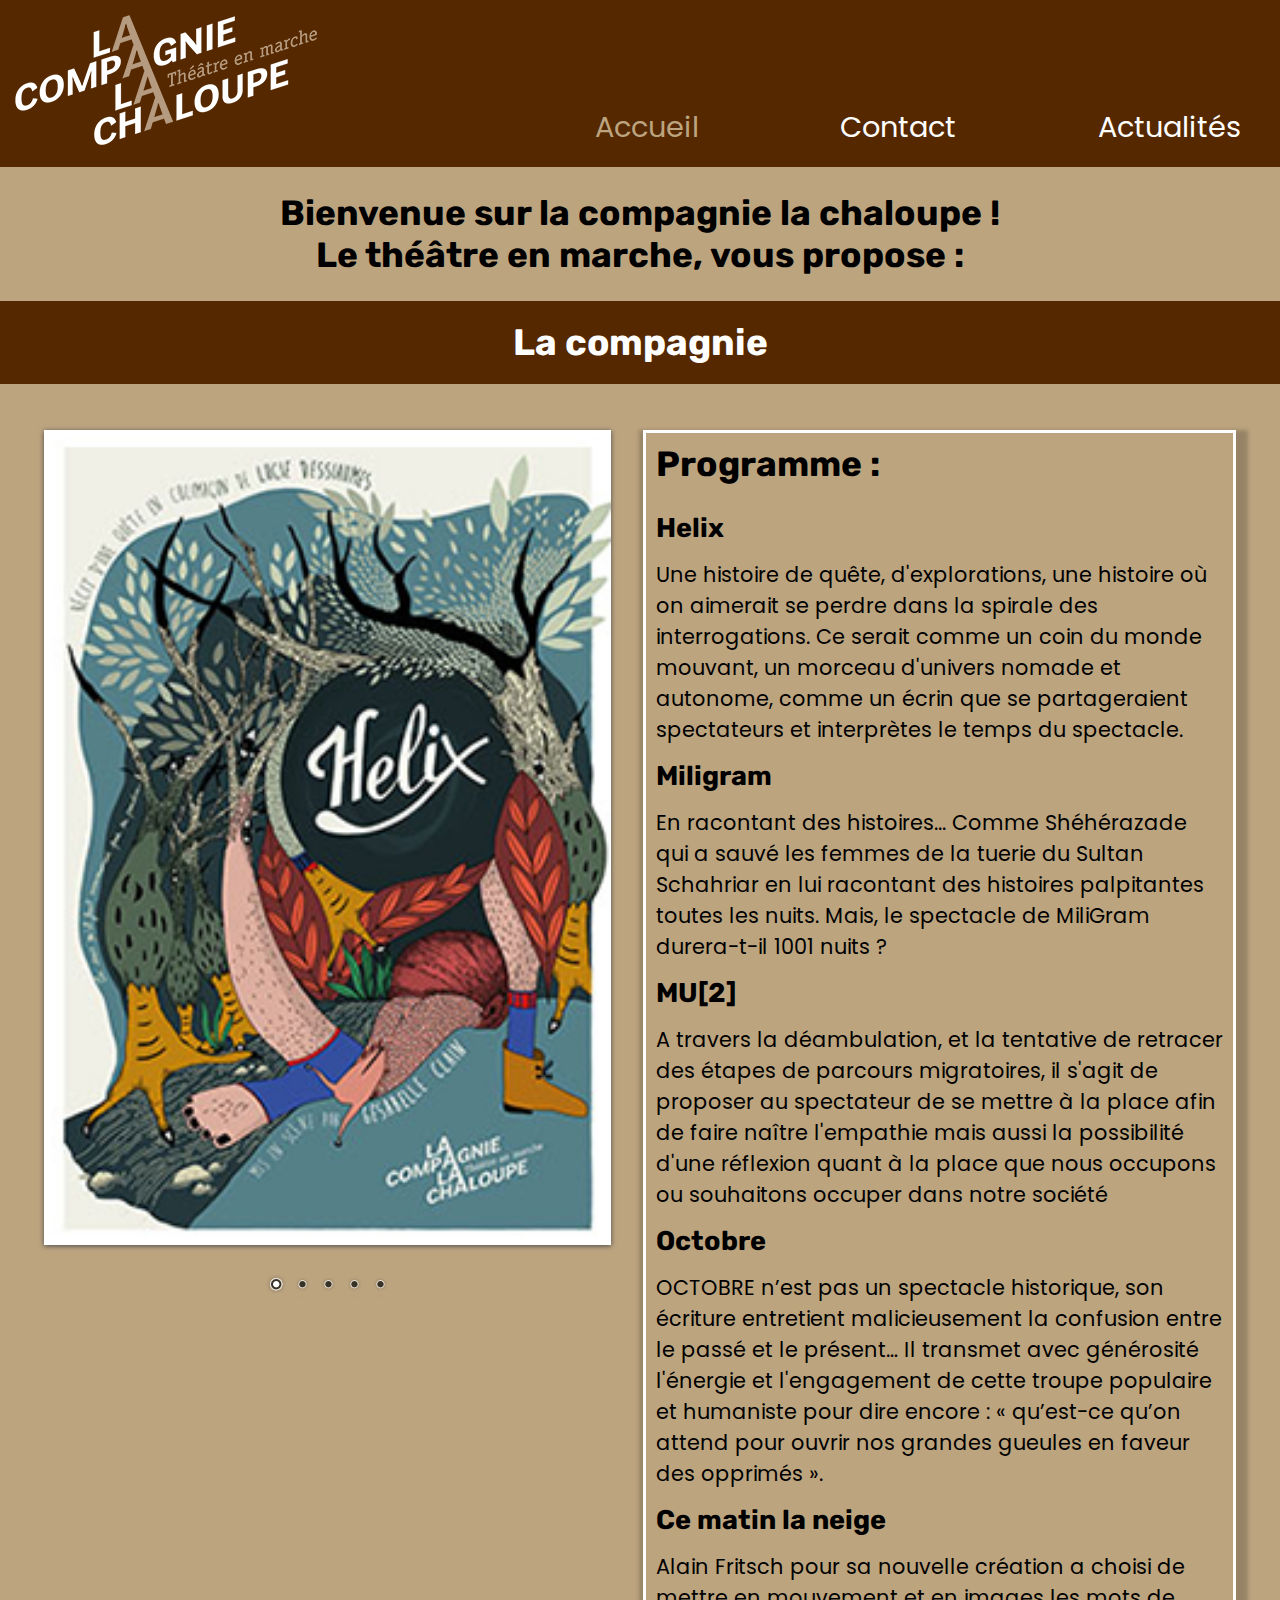
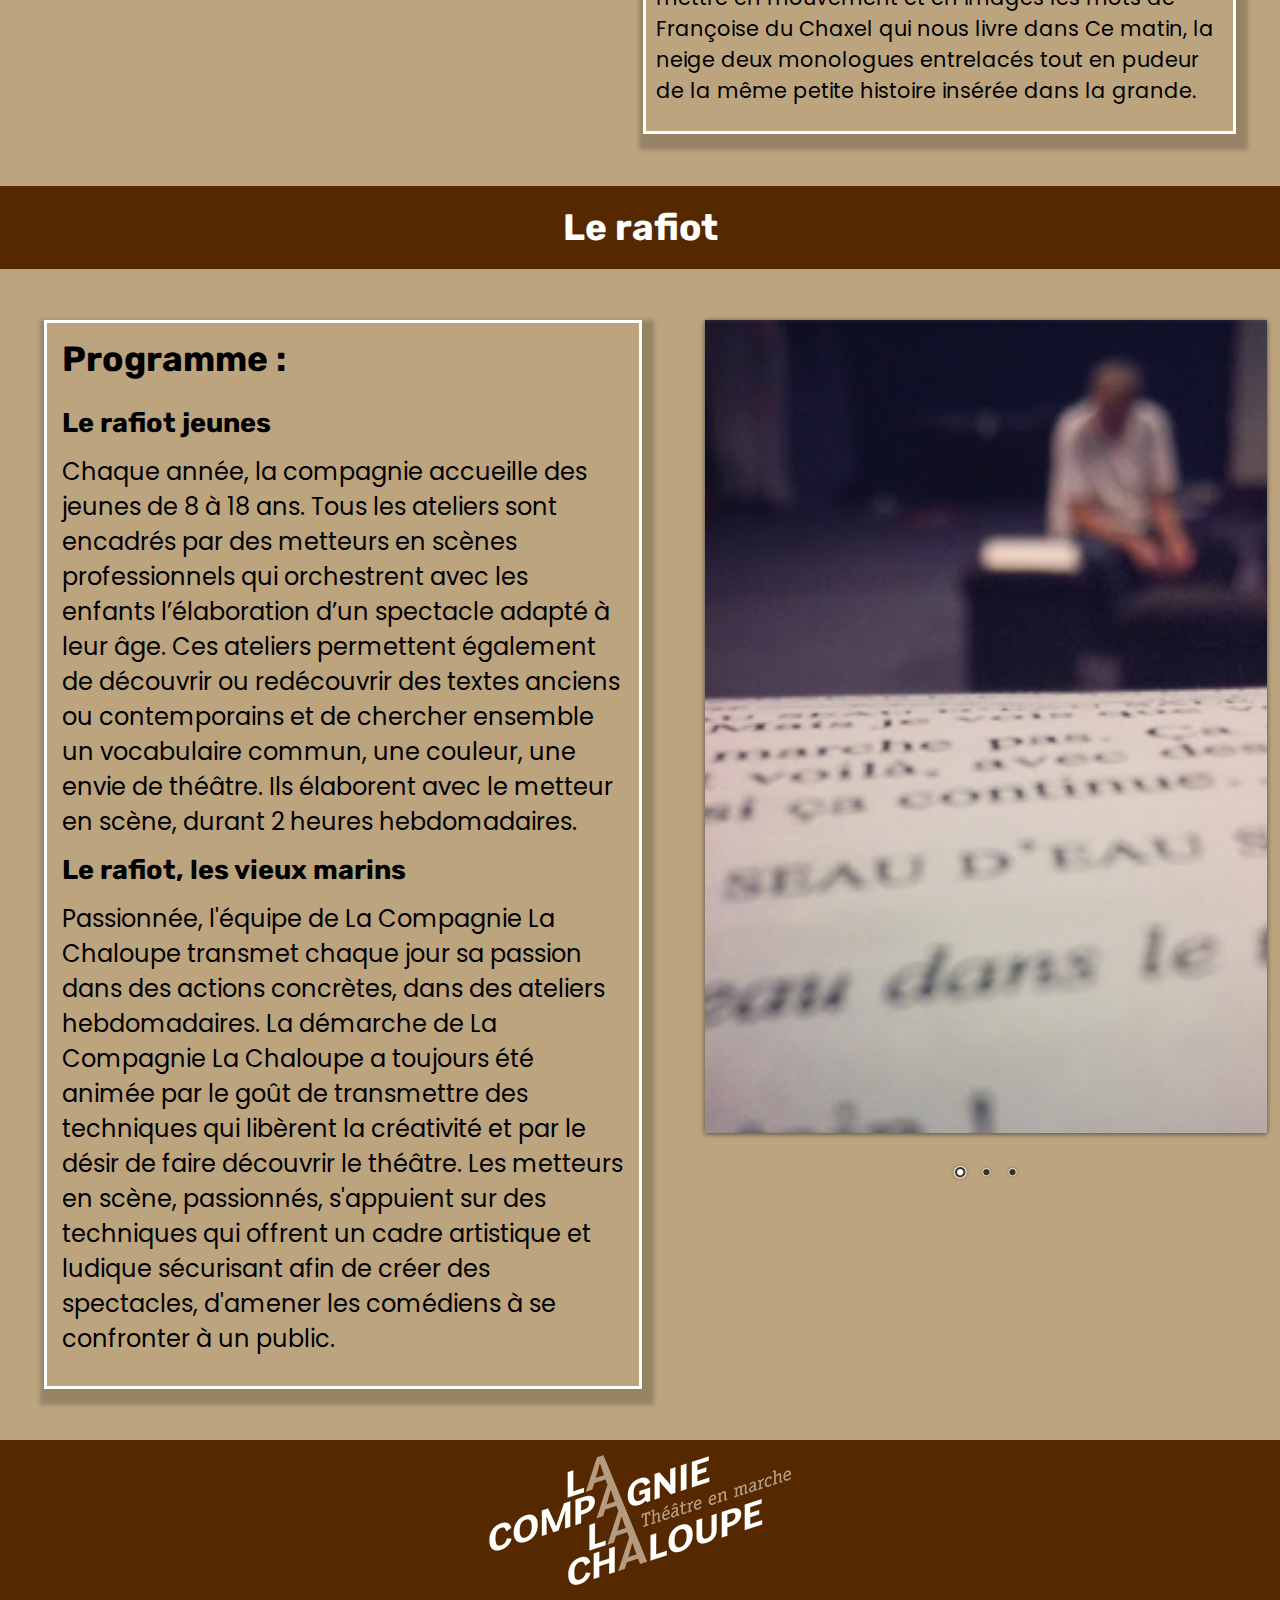
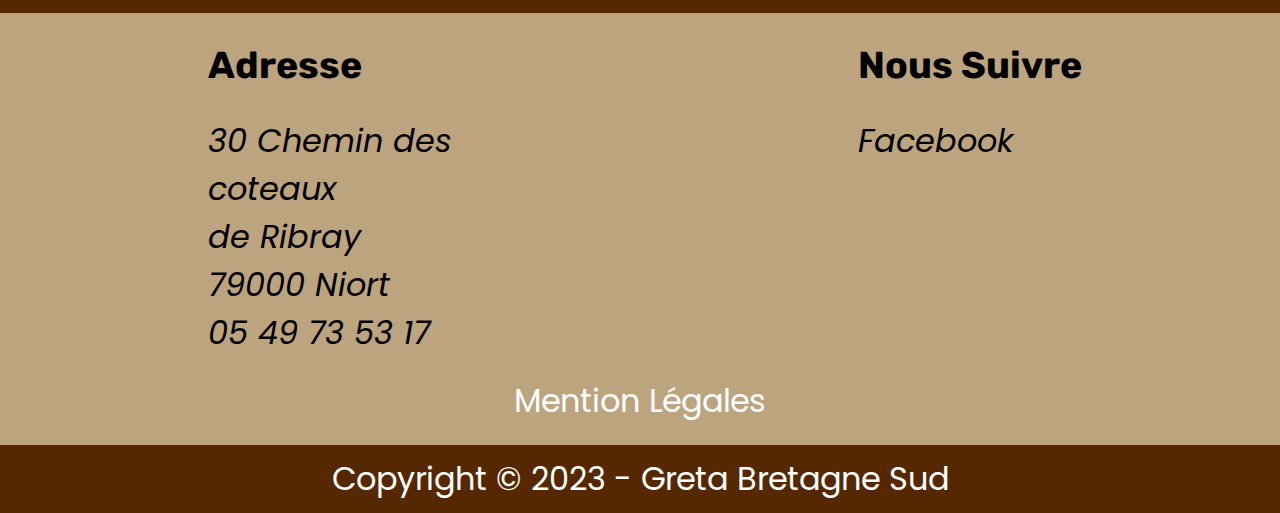
<file: index.html>
<!DOCTYPE html>
<html lang="fr">

<head>
    <meta charset="UTF-8">
    <meta name="viewport" content="width=device-width, initial-scale=1.0">
    <title>La compagnie la chaloupe</title>
    <!-- Police Poppins -->
    <link rel="preconnect" href="https://fonts.googleapis.com">
    <link rel="preconnect" href="https://fonts.gstatic.com" crossorigin>
    <link href="https://fonts.googleapis.com/css2?family=Poppins&display=swap" rel="stylesheet">
    <!-- Police Rubik -->
    <link rel="preconnect" href="https://fonts.googleapis.com">
    <link rel="preconnect" href="https://fonts.gstatic.com" crossorigin>
    <link href="https://fonts.googleapis.com/css2?family=Rubik:ital@1&display=swap" rel="stylesheet">
    <!-- cdn du menu burger +-->
    <link rel="stylesheet" href="https://cdnjs.cloudflare.com/ajax/libs/font-awesome/6.5.1/css/all.min.css"
        integrity="sha512-DTOQO9RWCH3ppGqcWaEA1BIZOC6xxalwEsw9c2QQeAIftl+Vegovlnee1c9QX4TctnWMn13TZye+giMm8e2LwA=="
        crossorigin="anonymous" referrerpolicy="no-referrer" />
    <!-- Slider -->
    <link rel="stylesheet" href="themes/default/default.css">
    <link rel="stylesheet" href="nivo-slider.css">
    <link rel="stylesheet" href="style.css">
</head>

<body>
    <!-- =====Header Dekstop===== -->
    <header id="bandeau">
        <a href="index.html"><img src="images_du_sites/logo_chaloupe.png" alt="logo"></a>
        <nav id="menuPrincipal">
            <ul>
                <li><a href="index.html" class="active">Accueil</a></li>
                <li><a href="contact.html">Contact</a></li>
                <li><a href="actualite.html">Actualités</a></li>
            </ul>
        </nav>
    </header>
    <!-- ======Header Mobile===== -->
    <div id="burger">
        <i class="fa-solid fa-bars"></i>
    </div>
    <nav id="menuPrincipalMobile">
        <ul>
            <li><a href="index.html">Accueil</a></li>
            <li><a href="contact.html">Contact</a></li>
            <li><a href="actualite.html">Actualités</a></li>
        </ul>
    </nav>
    <h1 class="bienvenue">Bienvenue sur la compagnie la chaloupe !
        <br>
        Le théâtre en marche, vous propose :
    </h1>
    <h2 class="compagnie">
        La compagnie
    </h2>
    <main class="container fondDePage" id="fondClair">
        <!-- slider n°1 mobile-->
        <section id="premierSlider">
            <div class="slider-wrapper theme-default" id="slider-wrapper1">
                <div id="slider" class="nivoSlider">
                    <img src="images_du_sites/helix.png" alt="Helix">
                    <img src="images_du_sites/miligram.png" alt="miligram">
                    <img src="images_du_sites/mue.png" alt="Mue">
                    <img src="images_du_sites/octobre.png" alt="Octobre">
                    <img src="images_du_sites/ce_matin_la_neige.png" alt="Ce matin la neige"> 
                </div>
            </div>
            <div id="descriptif">
                <h1>Programme :</h1><br>
                <ul>
                    <li>
                        <h2>Helix</h2>
                        <p> Une histoire de quête, d'explorations, une histoire où on aimerait 
                            se perdre dans la spirale des interrogations.
                            Ce serait comme un coin du monde mouvant, un morceau d'univers nomade 
                            et autonome, comme un écrin que se partageraient spectateurs et 
                            interprètes le temps du spectacle.
                        </p>
                    </li>
                    <li>
                        <h2>Miligram</h2>
                        <p> En racontant des histoires... Comme Shéhérazade qui a sauvé les femmes 
                            de la tuerie du Sultan Schahriar en lui racontant des histoires 
                            palpitantes toutes les nuits.
                            Mais, le spectacle de MiliGram durera-t-il 1001 nuits ?
                        </p>
                    </li>
                    <li>
                        <h2>MU[2]</h2>
                        <p>A travers la déambulation, et la tentative de retracer des étapes de 
                            parcours migratoires, il s'agit de proposer au spectateur de se mettre
                            à la place afin de faire naître l'empathie mais aussi la possibilité 
                            d'une réflexion quant à la place que nous occupons ou souhaitons 
                            occuper dans notre société
                        </p>
                    </li>
                    <li>
                        <h2>Octobre</h2>
                        <p>OCTOBRE n’est pas un spectacle historique, son écriture entretient 
                            malicieusement la confusion entre le passé et le présent…
                            Il transmet avec générosité l'énergie et l'engagement de cette troupe 
                            populaire et humaniste pour dire encore : « qu’est-ce qu’on attend pour 
                            ouvrir nos grandes gueules en faveur des opprimés ».
                        </p>
                    </li>
                    <li>
                        <h2>Ce matin la neige</h2>
                        <p>Alain Fritsch pour sa nouvelle création a choisi de mettre en mouvement 
                            et en images les mots de Françoise du Chaxel qui nous livre dans 
                            Ce matin, la neige deux monologues entrelacés tout en pudeur de la 
                            même petite histoire insérée dans la grande.
                        </p>
                    </li>
                </ul>
            </div>
        </section>
        <h2 class="rafiot">
            Le rafiot
        </h2>
        <!-- Slider n°2 -->
        <section id="deuxiemeSlider">
            <div id="descriptif2">
                <h1>Programme :</h1><br>
                <ul>
                    <li>
                        <h2>Le rafiot jeunes</h2>
                        <p>Chaque année, la compagnie accueille des jeunes de
                            8 à 18 ans.
                            Tous les ateliers sont encadrés par des metteurs en scènes 
                            professionnels qui orchestrent avec les enfants l’élaboration 
                            d’un spectacle adapté à leur âge.
                            Ces ateliers permettent également de découvrir ou redécouvrir 
                            des textes anciens ou contemporains et de chercher ensemble un 
                            vocabulaire commun, une couleur, une envie de théâtre. Ils élaborent 
                            avec le metteur en scène, durant 2 heures hebdomadaires.
                        </p>
                    </li>
                    <li>
                        <h2>Le rafiot, les vieux marins</h2>
                        <p>Passionnée, l'équipe de La Compagnie La Chaloupe transmet chaque jour 
                            sa passion dans des actions concrètes, dans des ateliers hebdomadaires.
                            La démarche de La Compagnie La Chaloupe a toujours été animée par le 
                            goût de transmettre des techniques qui libèrent la créativité et par 
                            le désir de faire découvrir le théâtre.
                            Les metteurs en scène, passionnés, s'appuient sur des techniques qui 
                            offrent un cadre artistique et ludique sécurisant afin de créer des
                             spectacles, d'amener les comédiens à se confronter à un public.
                        </p>
                    </li>
                </ul>
            </div>
            <div class="slider-wrapper theme-default" id="slider-wrapper2">
                <div id="slider2" class="nivoSlider">
                    <img src="images_du_sites/rafiot.png" alt="Rafiot">
                    <img src="images_du_sites/sepctacles.png" alt="Spectacle">
                    <img src="images_du_sites/enfant.png" alt="Enfant">
                </div>
            </div>
        </section>
    </main>
    <footer id="pied">
        <figure class="logoFooter">
            <a href="index.html"><img src="images_du_sites/logo_chaloupe.png" alt="La compagbie la chaloupe"></a>
        </figure>
        <aside id="bas" class="container">
            <div id="adresse" class="colonne">
                <h3>Adresse</h3>
                <address>
                    30 Chemin des <br>
                    coteaux <br>
                    de Ribray<br>
                    79000 Niort<br>
                    05 49 73 53 17<br>
                </address>
            </div>
            <div id="reseaux" class="colonne">
                <h3>Nous Suivre</h3>
                <a href="https://www.facebook.com/lacompagnielachaloupe" target="_blank"><i class="fa-brands fa-square-facebook"> Facebook</i></a>
            </div>
        </aside>
        <div id="mentionLegales">
            <a href="mentionLegales.html">Mention Légales</a>
        </div>
        <div id="copyright">
            <p>Copyright &copy; 2023 - Greta Bretagne Sud</p>
        </div>
    </footer>
</body>
<script src="scripts/jquery-1.9.0.min.js"></script>
<script src="scripts/jquery.nivo.slider.js"></script>
<script src="scripts/jquery.nivo.slider2.js"></script>
<script type="text/javascript">
    $(window).load(function () {
        $('#slider').nivoSlider();
    });
    $(window).load(function () {
        $('#slider2').nivoSlider();
    });
    $("#burger i").click(function () {
        $("#menuPrincipalMobile ul").slideToggle(1100);
    });
</script>
</body>

</html>
</file>
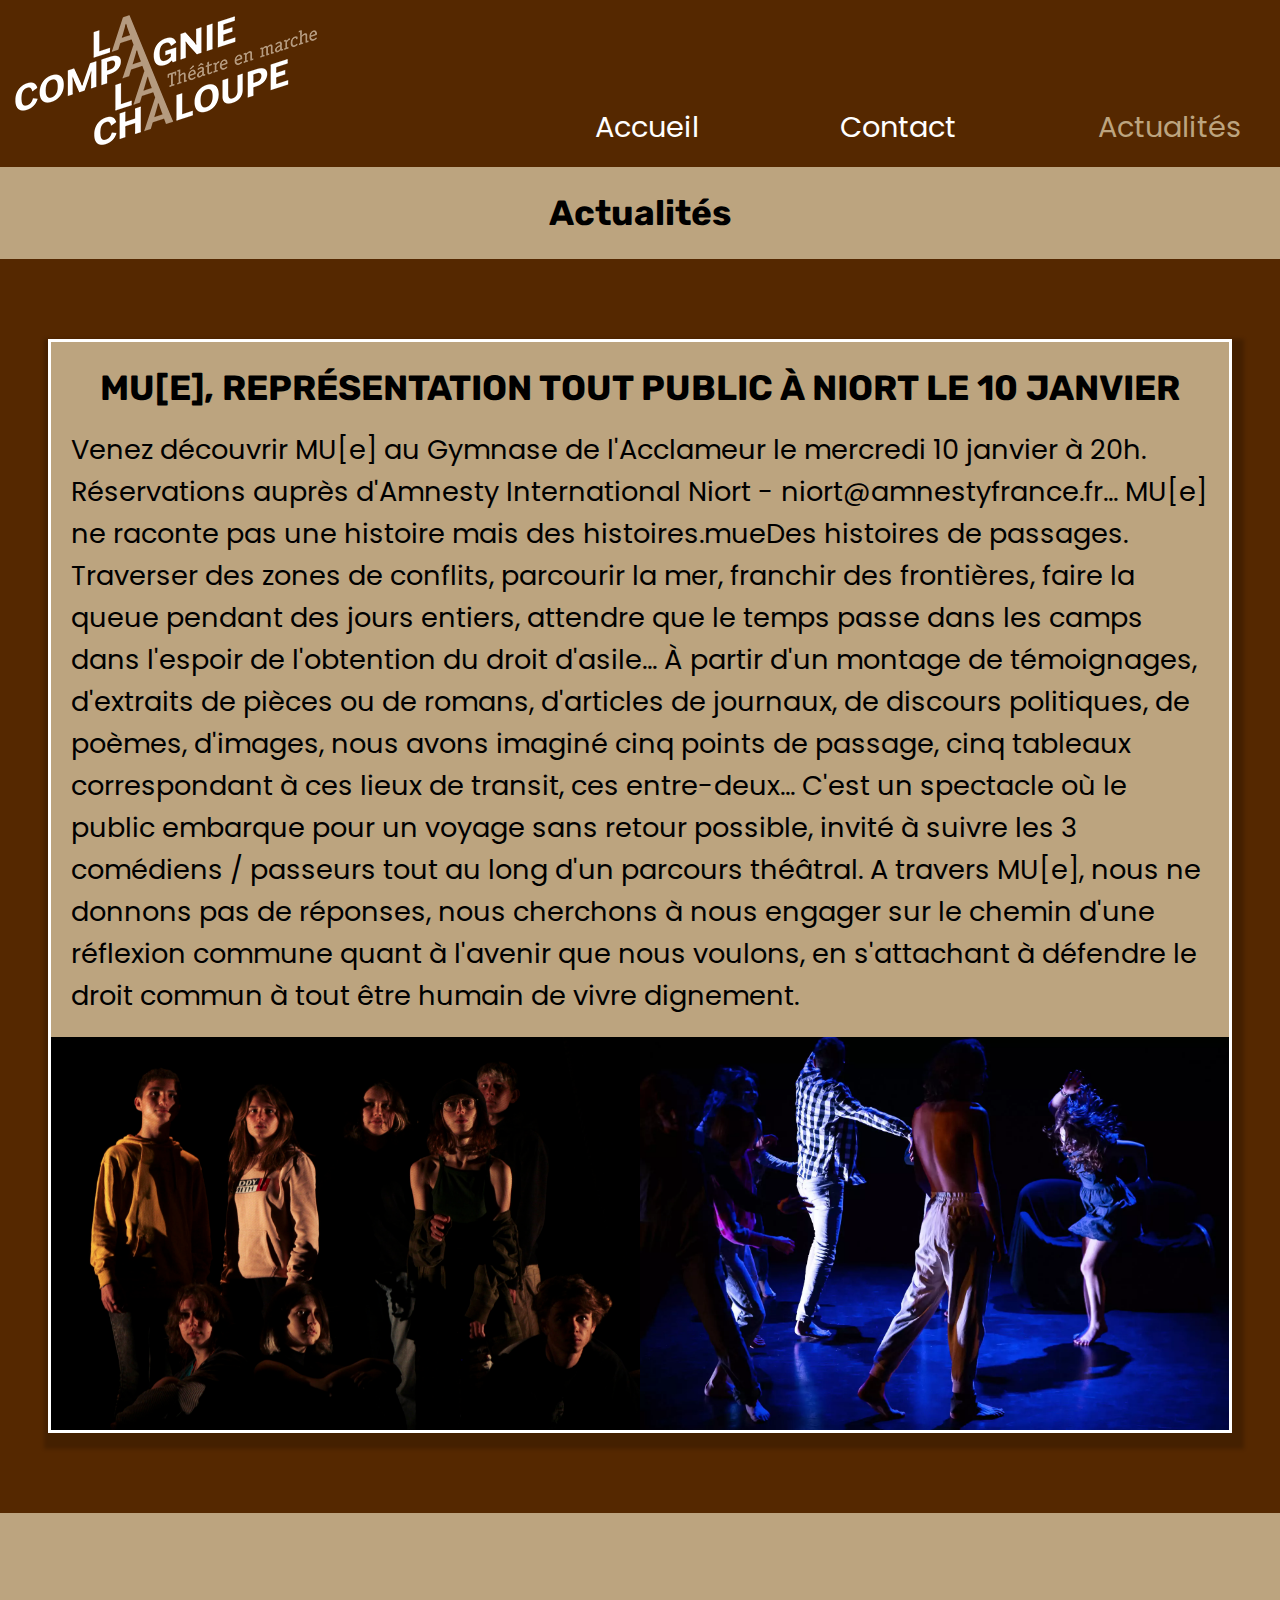
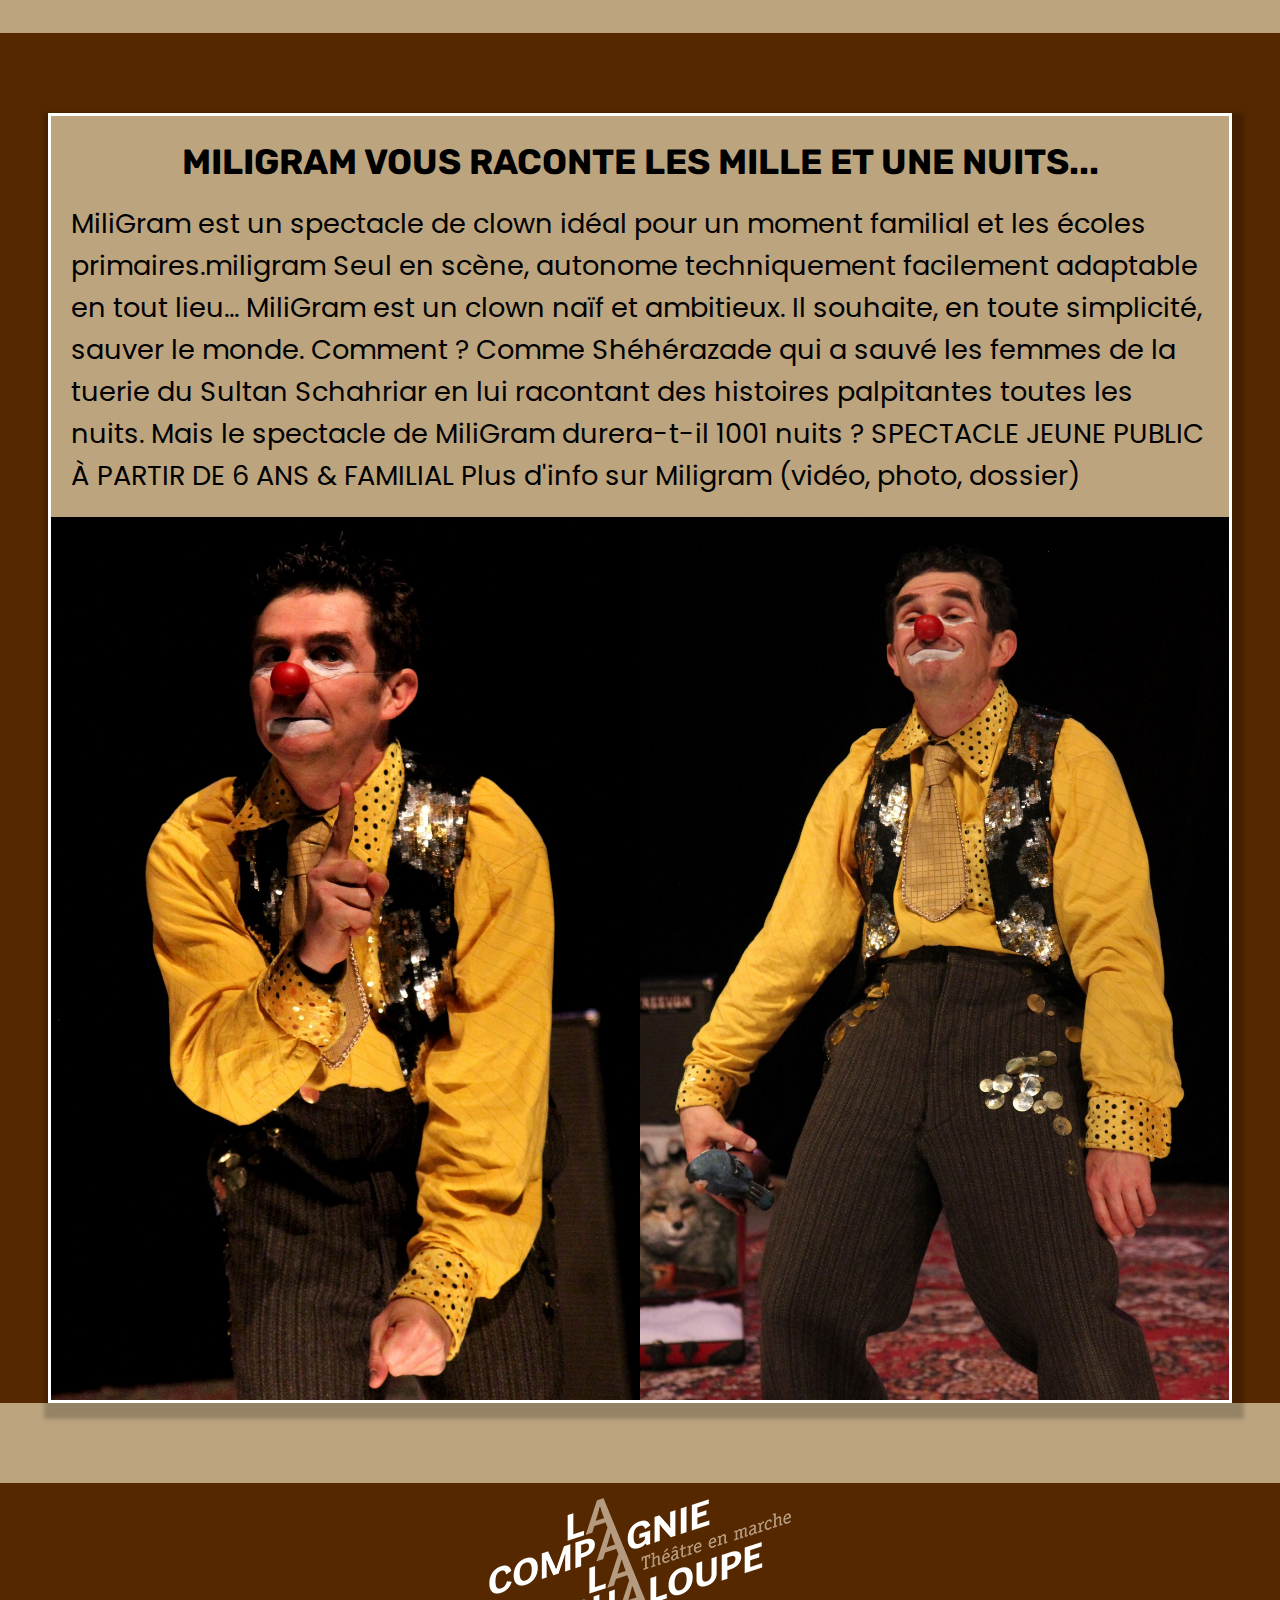
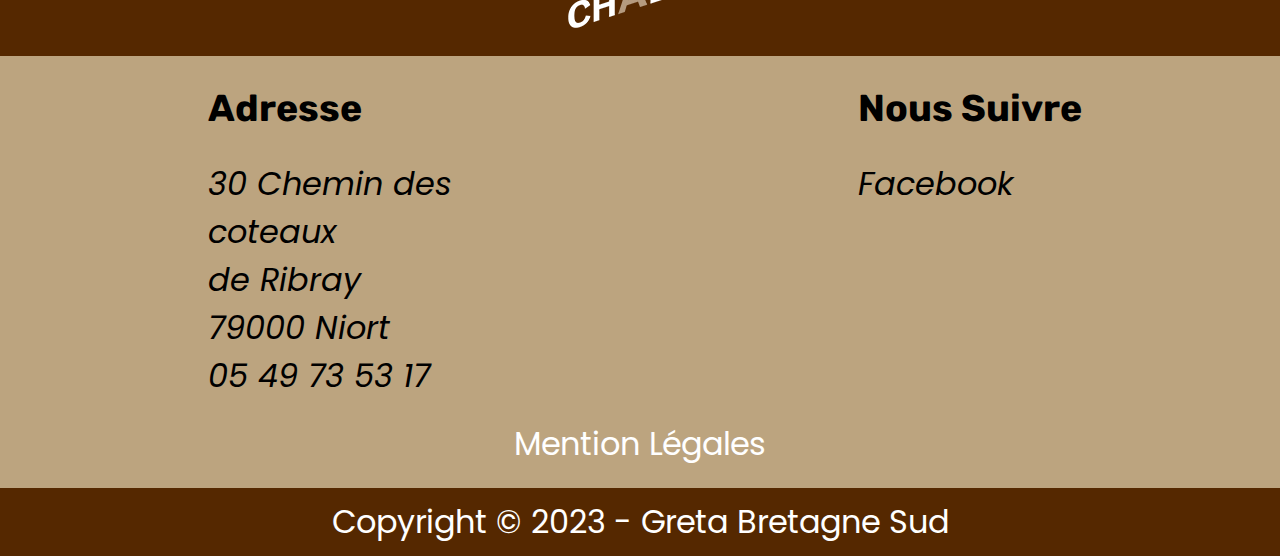
<file: actualite.html>
<!DOCTYPE html>
<html lang="fr">

<head>
    <meta charset="UTF-8">
    <meta name="viewport" content="width=device-width, initial-scale=1.0">
    <title>La compagnie la chaloupe</title>
    <!-- Police Poppins -->
    <link rel="preconnect" href="https://fonts.googleapis.com">
    <link rel="preconnect" href="https://fonts.gstatic.com" crossorigin>
    <link href="https://fonts.googleapis.com/css2?family=Poppins&display=swap" rel="stylesheet">
    <!-- Police Rubik -->
    <link rel="preconnect" href="https://fonts.googleapis.com">
    <link rel="preconnect" href="https://fonts.gstatic.com" crossorigin>
    <link href="https://fonts.googleapis.com/css2?family=Rubik:ital@1&display=swap" rel="stylesheet">
    <!-- cdn du menu burger -->
    <link rel="stylesheet" href="https://cdnjs.cloudflare.com/ajax/libs/font-awesome/6.5.1/css/all.min.css"
        integrity="sha512-DTOQO9RWCH3ppGqcWaEA1BIZOC6xxalwEsw9c2QQeAIftl+Vegovlnee1c9QX4TctnWMn13TZye+giMm8e2LwA=="
        crossorigin="anonymous" referrerpolicy="no-referrer" />
    <!-- Slider -->
    <link rel="stylesheet" href="themes/default/default.css">
    <link rel="stylesheet" href="nivo-slider.css">
    <link rel="stylesheet" href="style.css">
</head>

<body>
    <!-- =====Header Dekstop===== -->
    <header id="bandeau">
        <a href="index.html"><img src="images_du_sites/logo_chaloupe.png" alt="logo"></a>
        <nav id="menuPrincipal">
            <ul>
                <li><a href="index.html">Accueil</a></li>
                <li><a href="contact.html">Contact</a></li>
                <li><a href="actualite.html" class="active">Actualités</a></li>
            </ul>
        </nav>
    </header>
    <!-- ======Header Mobile===== -->
    <div id="burger">
        <i class="fa-solid fa-bars"></i>
    </div>
    <nav id="menuPrincipalMobile">
        <ul>
            <li><a href="index.html">Accueil</a></li>
            <li><a href="contact.html">Contact</a></li>
            <li><a href="actualite.html">Actualités</a></li>
        </ul>
    </nav>
    <main>
        <h1 class="bienvenue">Actualités</h1>
        <section class="blocArticle">
            <h2>MU[E], REPRÉSENTATION TOUT PUBLIC À NIORT
                LE 10 JANVIER
            </h2>
            <article class="article1">
                <p>
                    Venez découvrir MU[e] au Gymnase de
                    l'Acclameur le mercredi 10 janvier à 20h.
                    Réservations auprès d'Amnesty International
                    Niort - niort@amnestyfrance.fr...
                    MU[e] ne raconte pas une histoire mais des
                    histoires.mueDes histoires de passages.
                    Traverser des zones de conflits, parcourir
                    la mer, franchir des frontières, faire la
                    queue pendant des jours entiers, attendre
                    que le temps passe dans les camps dans
                    l'espoir de l'obtention du droit d'asile...
                    À partir d'un montage de témoignages,
                    d'extraits de pièces ou de romans,
                    d'articles de journaux, de discours
                    politiques, de poèmes, d'images, nous avons
                    imaginé cinq points de passage, cinq
                    tableaux correspondant à ces lieux de
                    transit, ces entre-deux...
                    C'est un spectacle où le public embarque
                    pour un voyage sans retour possible,
                    invité à suivre les 3 comédiens / passeurs
                    tout au long d'un parcours théâtral.
                    A travers MU[e], nous ne donnons pas de
                    réponses, nous cherchons à nous engager
                    sur le chemin d'une réflexion commune
                    quant à l'avenir que nous voulons, en
                    s'attachant à défendre le droit commun
                    à tout être humain de vivre dignement.
                </p>
                <figure>
                    <img src="images_du_sites/mue-4080.jpg" alt="MU[E]">
                    <img src="images_du_sites/25-WEB-Mu.e-©-Mathieu-Prat.webp" alt="MU[E]">
                </figure>
            </article>
        </section>
        <hr class="hr3">
        <section class="blocArticle">
            <h2>MILIGRAM VOUS RACONTE LES MILLE ET UNE NUITS...
            </h2>
            <article class="article2">
                <p>MiliGram est un spectacle de clown idéal pour un
                    moment familial et les écoles primaires.miligram
                    Seul en scène, autonome techniquement facilement
                    adaptable en tout lieu...
                    MiliGram est un clown naïf et ambitieux.
                    Il souhaite, en toute simplicité, sauver le
                    monde. Comment ?
                    Comme Shéhérazade qui a sauvé les femmes de la
                    tuerie du Sultan Schahriar en lui racontant des
                    histoires palpitantes toutes les nuits.
                    Mais le spectacle de MiliGram durera-t-il 1001
                    nuits ?
                    SPECTACLE JEUNE PUBLIC À PARTIR DE 6 ANS &
                    FAMILIAL
                    Plus d'info sur Miligram (vidéo, photo, dossier)
                </p>
                <figure>
                    <img src="images_du_sites/mg03.jpg" alt="MiliGram">
                    <img src="images_du_sites/mg07.jpg" alt="MiliGram">
                </figure>
            </article>
        </section>
    </main>
    <footer id="pied">
        <figure class="logoFooter">
            <a href="index.html"><img src="images_du_sites/logo_chaloupe.png" alt="La compagbie la chaloupe"></a>
        </figure>
        <aside id="bas" class="container">
            <div id="adresse" class="colonne">
                <h3>Adresse</h3>
                <address>
                    30 Chemin des <br>
                    coteaux <br>
                    de Ribray<br>
                    79000 Niort<br>
                    05 49 73 53 17<br>
                </address>
            </div>
            <div id="reseaux" class="colonne">
                <h3>Nous Suivre</h3>
                <a href="https://www.facebook.com/lacompagnielachaloupe" target="_blank"><i
                        class="fa-brands fa-square-facebook"> Facebook</i></a>
            </div>
        </aside>
        <div id="mentionLegales">
            <a href="mentionLegales.html">Mention Légales</a>
        </div>
        <div id="copyright">
            <p>Copyright &copy; 2023 - Greta Bretagne Sud</p>
        </div>
    </footer>
    <script src="scripts/jquery-1.9.0.min.js"></script>
    <script type="text/javascript">
        $("#burger i").click(function () {
            $("#menuPrincipalMobile ul").addClass("on").slideToggle(1500);
        });
    </script>
</body>

</html>
</file>
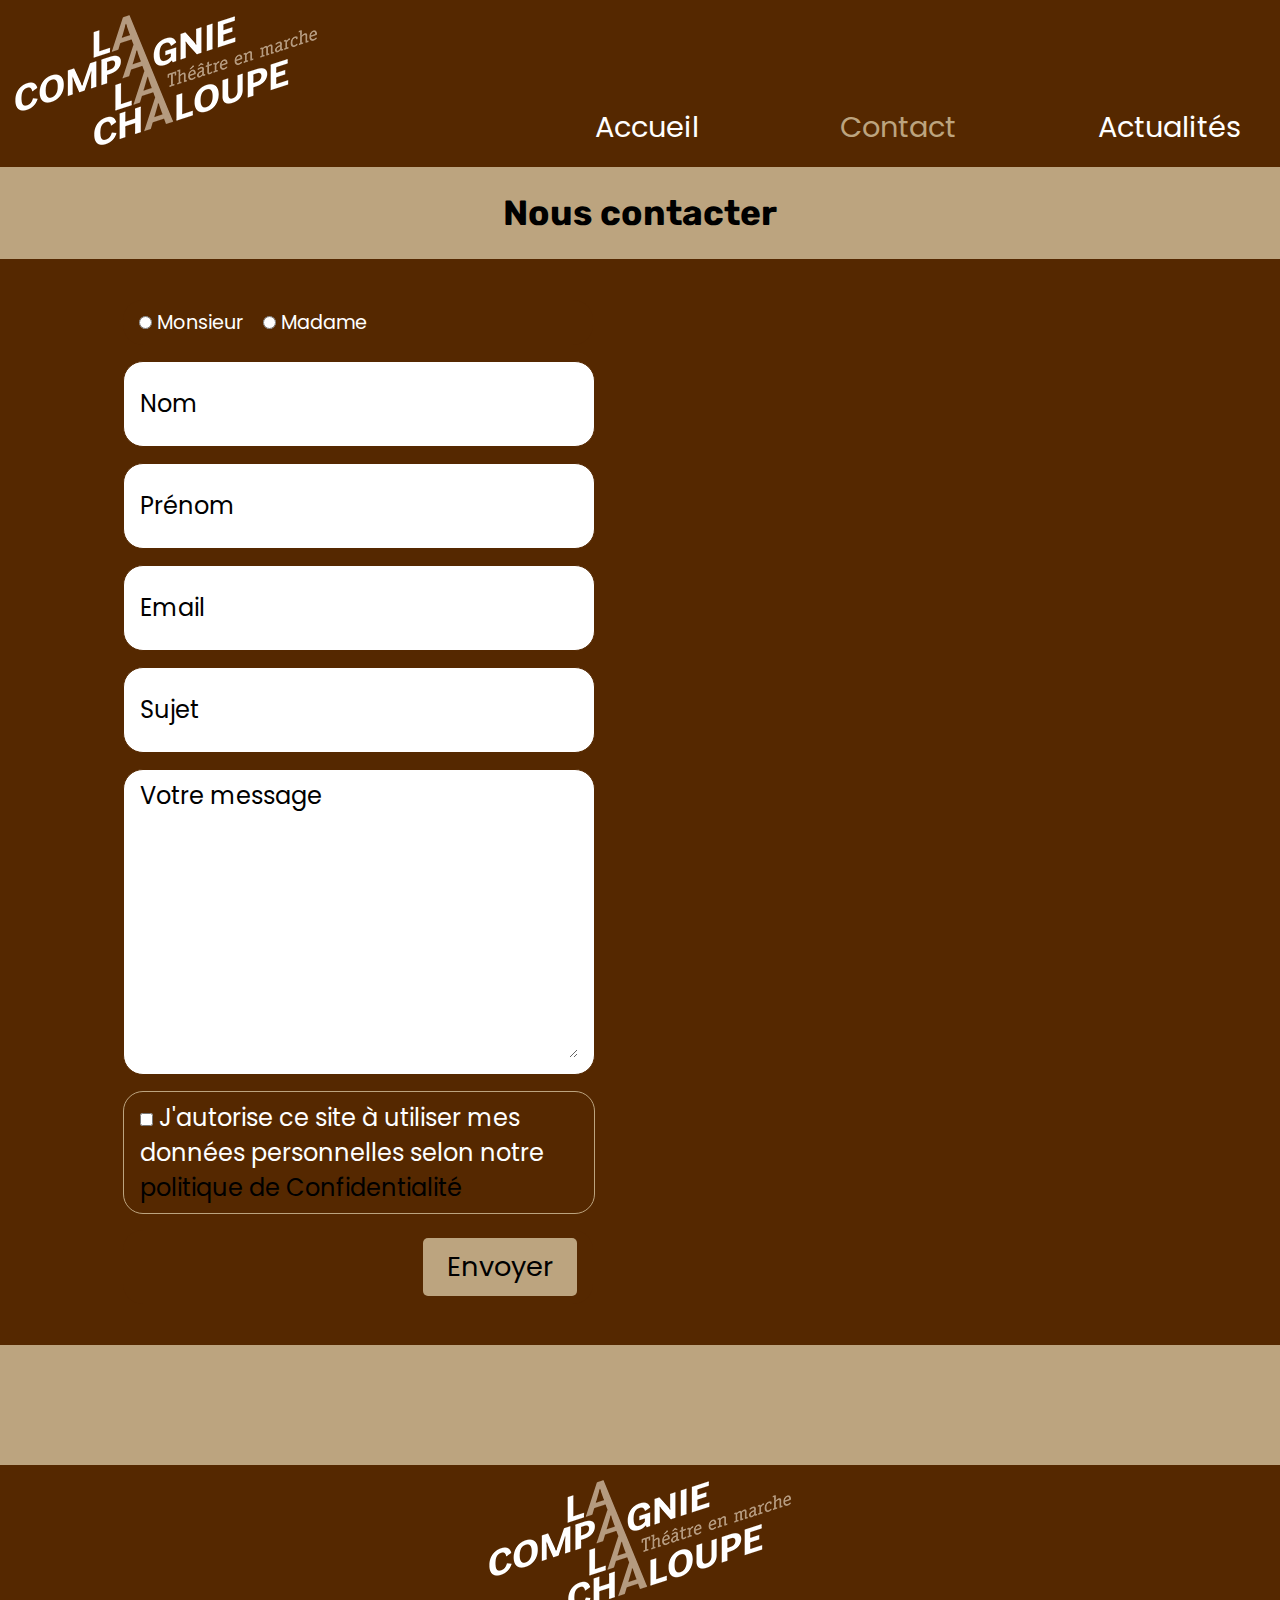
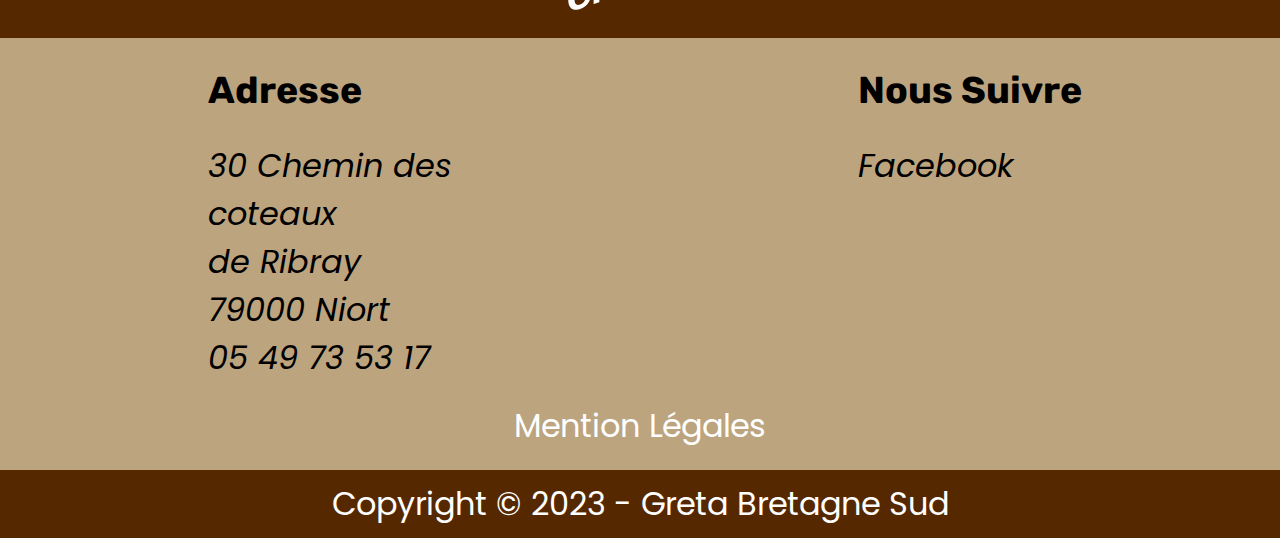
<file: contact.html>
<!DOCTYPE html>
<html lang="fr">

<head>
    <meta charset="UTF-8">
    <meta name="viewport" content="width=device-width, initial-scale=1.0">
    <title>La compagnie la chaloupe</title>
    <!-- Police Poppins -->
    <link rel="preconnect" href="https://fonts.googleapis.com">
    <link rel="preconnect" href="https://fonts.gstatic.com" crossorigin>
    <link href="https://fonts.googleapis.com/css2?family=Poppins&display=swap" rel="stylesheet">
    <!-- Police Rubik -->
    <link rel="preconnect" href="https://fonts.googleapis.com">
    <link rel="preconnect" href="https://fonts.gstatic.com" crossorigin>
    <link href="https://fonts.googleapis.com/css2?family=Rubik:ital@1&display=swap" rel="stylesheet">
    <!-- cdn du menu burger -->
    <link rel="stylesheet" href="https://cdnjs.cloudflare.com/ajax/libs/font-awesome/6.5.1/css/all.min.css"
        integrity="sha512-DTOQO9RWCH3ppGqcWaEA1BIZOC6xxalwEsw9c2QQeAIftl+Vegovlnee1c9QX4TctnWMn13TZye+giMm8e2LwA=="
        crossorigin="anonymous" referrerpolicy="no-referrer" />
    <!-- Slider -->
    <link rel="stylesheet" href="themes/default/default.css">
    <link rel="stylesheet" href="nivo-slider.css">
    <link rel="stylesheet" href="style.css">
</head>

<body>
    <!-- =====Header Dekstop===== -->
    <header id="bandeau">
        <a href="index.html"><img src="images_du_sites/logo_chaloupe.png" alt="logo"></a>
        <nav id="menuPrincipal">
            <ul>
                <li><a href="index.html">Accueil</a></li>
                <li><a href="contact.html" class="active">Contact</a></li>
                <li><a href="actualite.html">Actualités</a></li>
            </ul>
        </nav>
    </header>
    <!-- ======Header Mobile===== -->
    <div id="burger">
        <i class="fa-solid fa-bars"></i>
    </div>
    <nav id="menuPrincipalMobile">
        <ul>
            <li><a href="index.html">Accueil</a></li>
            <li><a href="contact.html">Contact</a></li>
            <li><a href="actualite.html">Actualités</a></li>
        </ul>
    </nav>
    <main>
        <!-- ==== FORMULAIRE ==== -->
        <hr class="hr1">
        <h1 class="bienvenue">Nous contacter
        </h1>
        <section class="formulaire">
            <form action="envoyerform.php" method="post" id="formContact">
                <p>
                    <input type="radio" name="choix" id="monsieur" value="Monsieur"><label for="monsieur">
                        Monsieur</label>
                    <input type="radio" name="choix" id="madame" value="Madame"><label for="madame"> Madame</label>
                </p>
                <p>
                    <input type="text" name="nom" placeholder="Nom">
                </p>
                <p>
                    <input type="text" name="prenom" placeholder="Prénom">
                </p>
                <p>
                    <input type="email" name="email" placeholder="Email">
                </p>
                <p>
                    <input type="text" name="sujet" placeholder="Sujet">
                </p>
                <p>
                    <textarea name="message" rows="8" placeholder="Votre message"></textarea>
                </p>
                <p>
                    <input type="checkbox" name="rgpd" id="maCheckbox" value="rgpd"><label for="rgpd">
                        J'autorise ce site à utiliser mes données personnelles selon
                        notre <a href="Politique_de_confidentialiter.html">politique de Confidentialité</a></label>
                </p>
                <!--             <p>
                <input type="submit" value="Envoyer" class="bouton">
            </p> -->
                <p>
                    <button type="button" class="bouton" id="monBouton" disabled>Envoyer</button>
                </p>
            </form>
            <iframe id="map" src="https://www.google.com/maps/embed?pb=!1m18!1m12!1m3!1d2755
                .356166601197!2d-0.47900452329977233!3d46.322622675755206!2m3!1f0!2f0!3
                f0!3m2!1i1024!2i768!4f13.1!3m3!1m2!1s0x48072e2b56be8caf%3A0x4fcd096dc4f
                53f3b!2s30%20Chem.%20des%20Coteaux%20de%20Ribray%2C%2079000%20Niort!5e0
                !3m2!1sfr!2sfr!4v1701947273388!5m2!1sfr!2sfr" style="border:0;" loading="lazy"
                referrerpolicy="no-referrer-when-downgrade">
            </iframe>
        </section>
    </main>
    <hr class="hr5">
    <footer id="pied">
        <figure class="logoFooter">
            <a href="index.html"><img src="images_du_sites/logo_chaloupe.png" alt="La compagbie la chaloupe"></a>
        </figure>
        <aside id="bas" class="container">
            <div id="adresse" class="colonne">
                <h3>Adresse</h3>
                <address>
                    30 Chemin des <br>
                    coteaux <br>
                    de Ribray<br>
                    79000 Niort<br>
                    05 49 73 53 17<br>
                </address>
            </div>
            <div id="reseaux" class="colonne">
                <h3>Nous Suivre</h3>
                <a href="https://www.facebook.com/lacompagnielachaloupe" target="_blank"><i
                        class="fa-brands fa-square-facebook"> Facebook</i></a>
            </div>
        </aside>
        <div id="mentionLegales">
            <a href="mentionLegales.html">Mention Légales</a>
        </div>
        <div id="copyright">
            <p>Copyright &copy; 2023 - Greta Bretagne Sud</p>
        </div>
    </footer>
    <script src="scripts/jquery-1.9.0.min.js"></script>
    <script type="text/javascript">
        $("#burger i").click(function () {
            $("#menuPrincipalMobile ul").addClass("on").slideToggle(1500);
        });

        let maCheckbox = document.getElementById('maCheckbox');
        let monBouton = document.getElementById('monBouton');

        maCheckbox.addEventListener('change', function () {
            monBouton.disabled = !maCheckbox.checked;
        });

        monBouton.addEventListener('click', function () {
            window.location.href = 'images_du_sites/Sans-titre-4.jpg';
        });

    </script>
</body>

</html>
</file>
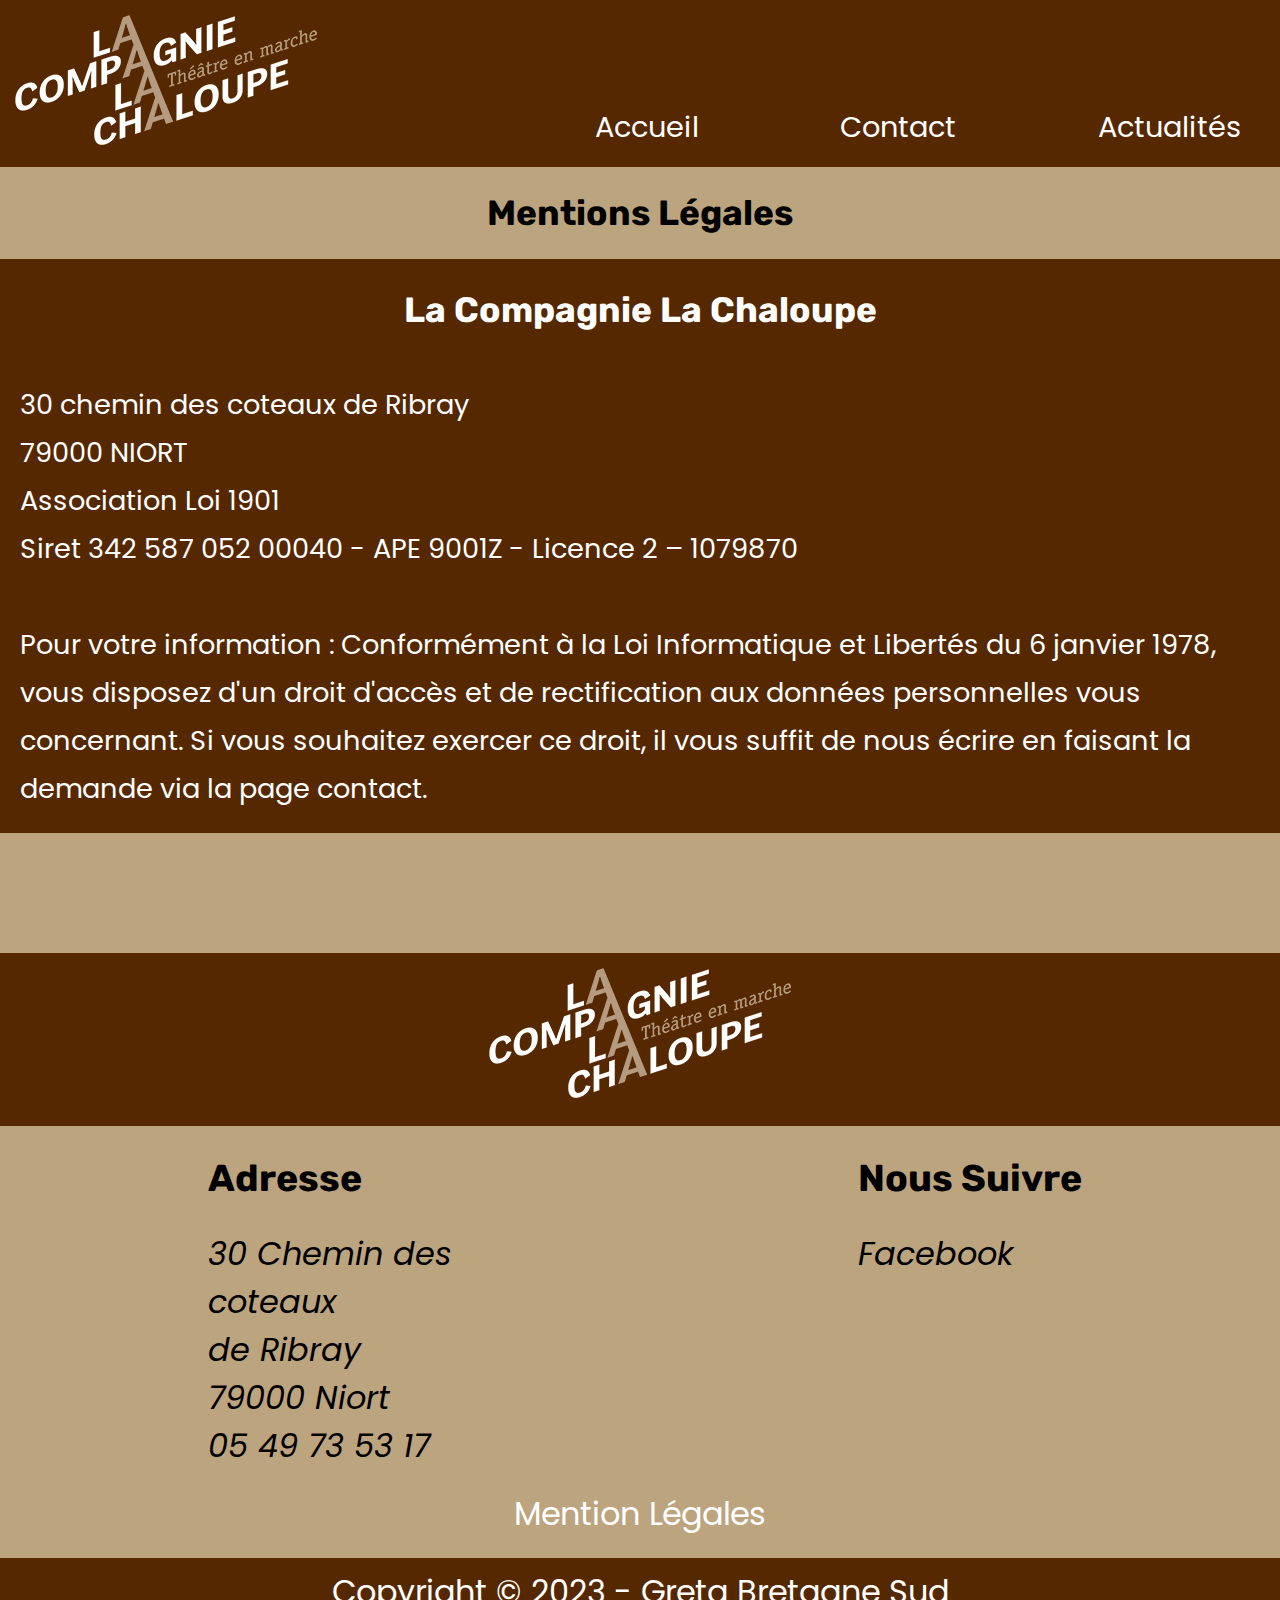
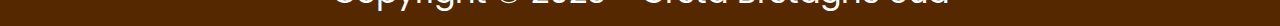
<file: mentionLegales.html>
<!DOCTYPE html>
<html lang="fr">

<head>
    <meta charset="UTF-8">
    <meta name="viewport" content="width=device-width, initial-scale=1.0">
    <title>La compagnie la chaloupe</title>
    <!-- Police Poppins -->
    <link rel="preconnect" href="https://fonts.googleapis.com">
    <link rel="preconnect" href="https://fonts.gstatic.com" crossorigin>
    <link href="https://fonts.googleapis.com/css2?family=Poppins&display=swap" rel="stylesheet">
    <!-- Police Rubik -->
    <link rel="preconnect" href="https://fonts.googleapis.com">
    <link rel="preconnect" href="https://fonts.gstatic.com" crossorigin>
    <link href="https://fonts.googleapis.com/css2?family=Rubik:ital@1&display=swap" rel="stylesheet">
    <!-- cdn du menu burger -->
    <link rel="stylesheet" href="https://cdnjs.cloudflare.com/ajax/libs/font-awesome/6.5.1/css/all.min.css"
        integrity="sha512-DTOQO9RWCH3ppGqcWaEA1BIZOC6xxalwEsw9c2QQeAIftl+Vegovlnee1c9QX4TctnWMn13TZye+giMm8e2LwA=="
        crossorigin="anonymous" referrerpolicy="no-referrer" />
    <!-- Slider -->
    <link rel="stylesheet" href="themes/default/default.css">
    <link rel="stylesheet" href="nivo-slider.css">
    <link rel="stylesheet" href="style.css">
</head>

<body>
    <!-- =====Header Dekstop===== -->
    <header id="bandeau">
        <a href="index.html"><img src="images_du_sites/logo_chaloupe.png" alt="logo"></a>
        <nav id="menuPrincipal">
            <ul>
                <li><a href="index.html">Accueil</a></li>
                <li><a href="contact.html">Contact</a></li>
                <li><a href="actualite.html">Actualités</a></li>
            </ul>
        </nav>
    </header>
    <!-- ======Header Mobile===== -->
    <div id="burger">
        <i class="fa-solid fa-bars"></i>
    </div>
    <nav id="menuPrincipalMobile">
        <ul>
            <li><a href="index.html">Accueil</a></li>
            <li><a href="contact.html">Contact</a></li>
            <li><a href="actualite.html">Actualités</a></li>
        </ul>
    </nav>
    <main>
        <h1 class="bienvenue">Mentions Légales</h1>
        <section class="mentionLegales">
            <h2>La Compagnie La Chaloupe</h2>
            <p>30 chemin des coteaux de Ribray
                <br>
                79000 NIORT
                <br>
                Association Loi 1901
                <br>
                Siret 342 587 052 00040 - APE 9001Z - Licence 2
                – 1079870
                <br>
                <br>
                Pour votre information : Conformément à la Loi
                Informatique et Libertés du 6 janvier 1978,
                vous disposez d'un droit d'accès et de rectification
                aux données personnelles vous concernant. Si vous
                souhaitez exercer ce droit, il vous suffit de nous
                écrire en faisant la demande via la page contact.
                <br>
            </p>
        </section>
        <hr class="hr2">
    </main>
    <footer id="pied">
        <figure class="logoFooter">
            <a href="index.html"><img src="images_du_sites/logo_chaloupe.png" alt="La compagbie la chaloupe"></a>
        </figure>
        <aside id="bas" class="container">
            <div id="adresse" class="colonne">
                <h3>Adresse</h3>
                <address>
                    30 Chemin des <br>
                    coteaux <br>
                    de Ribray<br>
                    79000 Niort<br>
                    05 49 73 53 17<br>
                </address>
            </div>
            <div id="reseaux" class="colonne">
                <h3>Nous Suivre</h3>
                <a href="https://www.facebook.com/lacompagnielachaloupe" target="_blank"><i
                        class="fa-brands fa-square-facebook"> Facebook</i></a>
            </div>
        </aside>
        <div id="mentionLegales">
            <a href="mentionLegales.html">Mention Légales</a>
        </div>
        <div id="copyright">
            <p>Copyright &copy; 2023 - Greta Bretagne Sud</p>
        </div>
    </footer>
    <script src="scripts/jquery-1.9.0.min.js"></script>
    <script type="text/javascript">
        $("#burger i").click(function () {
            $("#menuPrincipalMobile ul").addClass("on").slideToggle(1500);
        });
    </script>
</body>

</html>
</file>
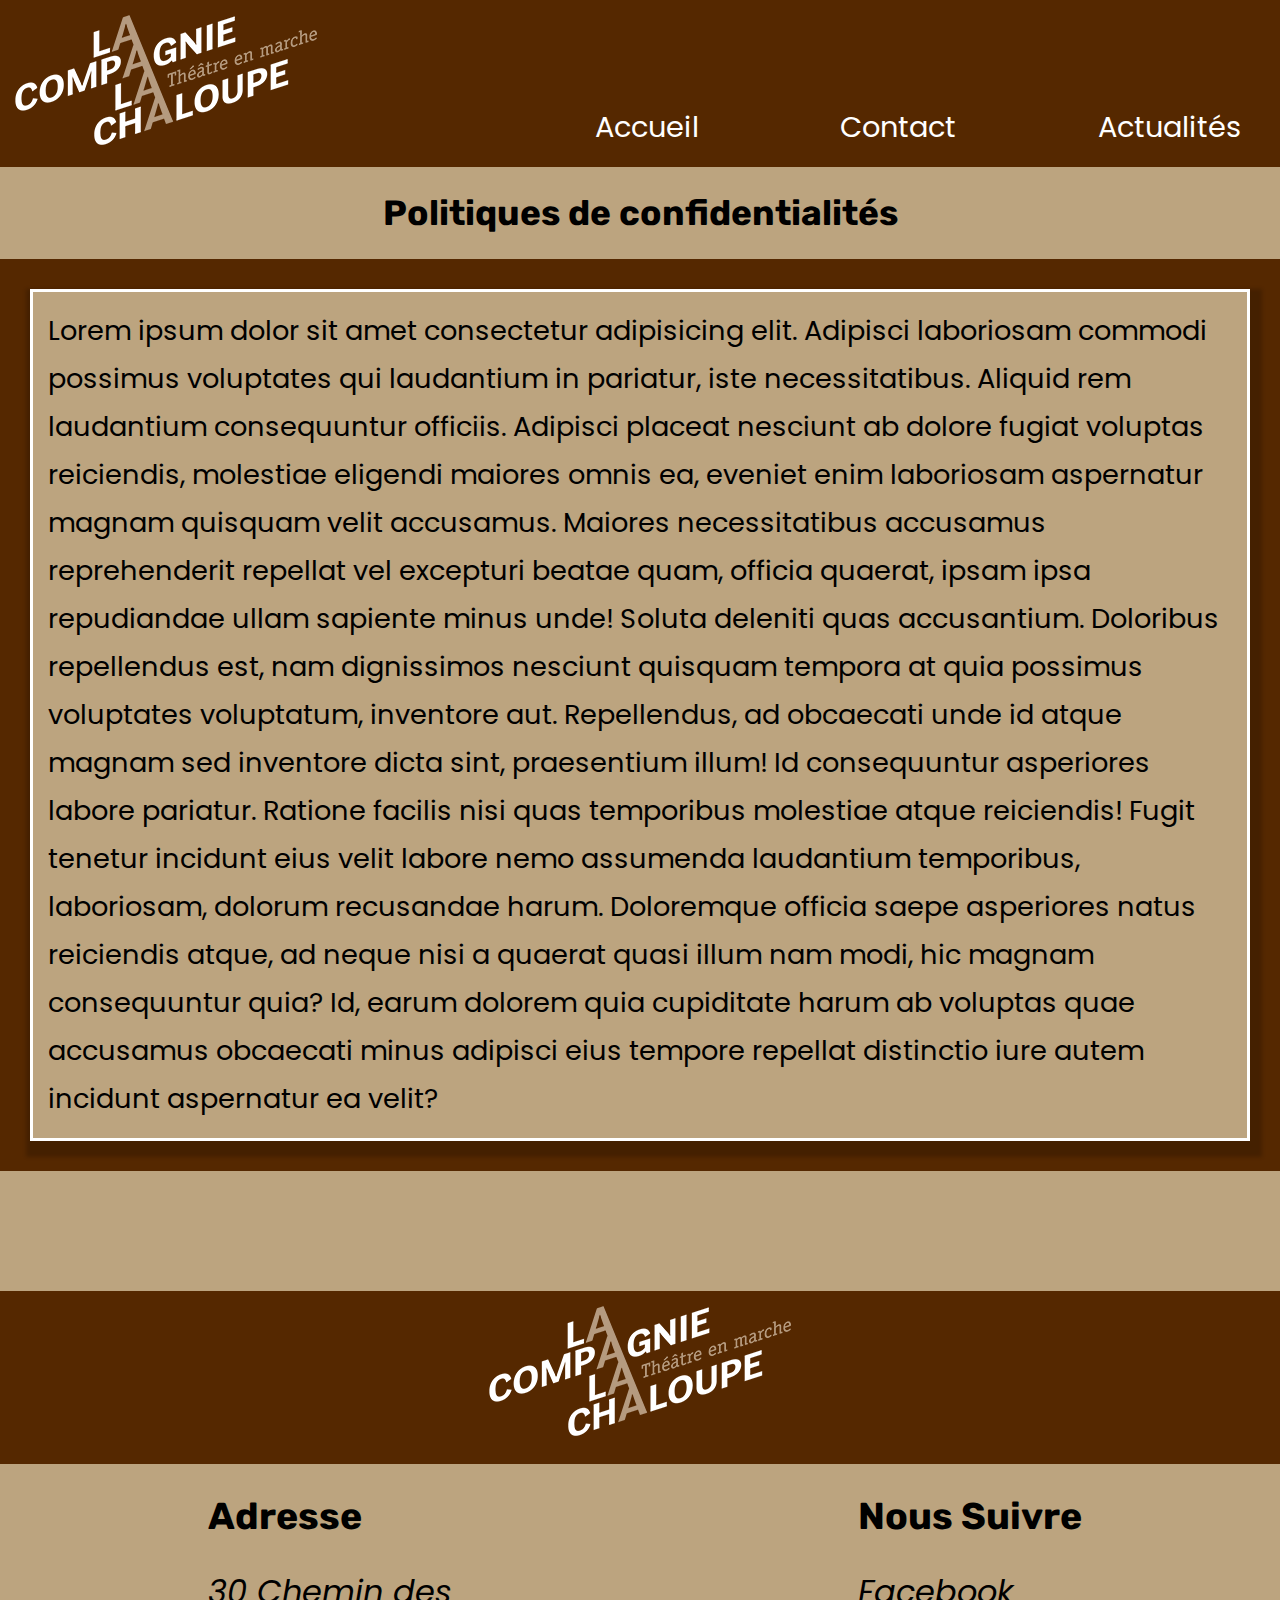
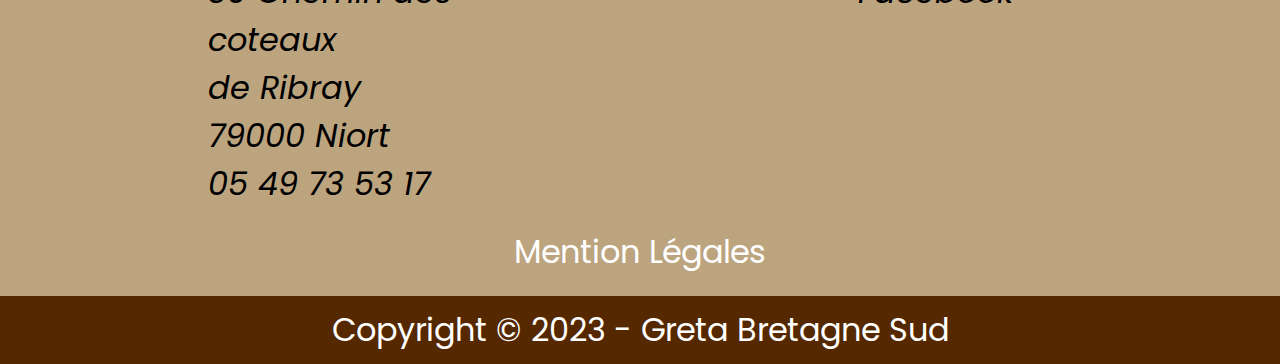
<file: Politique_de_confidentialiter.html>
<!DOCTYPE html>
<html lang="fr">

<head>
    <meta charset="UTF-8">
    <meta name="viewport" content="width=device-width, initial-scale=1.0">
    <title>La compagnie la chaloupe</title>
    <!-- Police Poppins -->
    <link rel="preconnect" href="https://fonts.googleapis.com">
    <link rel="preconnect" href="https://fonts.gstatic.com" crossorigin>
    <link href="https://fonts.googleapis.com/css2?family=Poppins&display=swap" rel="stylesheet">
    <!-- Police Rubik -->
    <link rel="preconnect" href="https://fonts.googleapis.com">
    <link rel="preconnect" href="https://fonts.gstatic.com" crossorigin>
    <link href="https://fonts.googleapis.com/css2?family=Rubik:ital@1&display=swap" rel="stylesheet">
    <!-- cdn du menu burger -->
    <link rel="stylesheet" href="https://cdnjs.cloudflare.com/ajax/libs/font-awesome/6.5.1/css/all.min.css"
        integrity="sha512-DTOQO9RWCH3ppGqcWaEA1BIZOC6xxalwEsw9c2QQeAIftl+Vegovlnee1c9QX4TctnWMn13TZye+giMm8e2LwA=="
        crossorigin="anonymous" referrerpolicy="no-referrer" />
    <!-- Slider -->
    <link rel="stylesheet" href="themes/default/default.css">
    <link rel="stylesheet" href="nivo-slider.css">
    <link rel="stylesheet" href="style.css">
</head>
<body>
        <!-- =====Header Dekstop===== -->
        <header id="bandeau">
            <a href="index.html"><img src="images_du_sites/logo_chaloupe.png"></a>
            <nav id="menuPrincipal" role="navigation">
                <ul>
                    <li><a href="index.html">Accueil</a></li>
                    <li><a href="contact.html">Contact</a></li>
                    <li><a href="actualite.html">Actualités</a></li>
                </ul>
            </nav>
        </header>
        <!-- ======Header Mobile===== -->
        <div id="burger">
            <i class="fa-solid fa-bars"></i>
        </div>
        <nav id="menuPrincipalMobile" role="navigationMobile">
            <ul>
                <li><a href="index.html">Accueil</a></li>
                <li><a href="contact.html">Contact</a></li>
                <li><a href="actualite.html">Actualités</a></li>
            </ul>
        </nav>
    <main>
    <h1 class="bienvenue">Politiques de confidentialités</h1>
    <section class="politique_confidentialite">
        <p>
            Lorem ipsum dolor sit amet consectetur adipisicing 
            elit. Adipisci laboriosam commodi possimus voluptates 
            qui laudantium in pariatur, iste necessitatibus. 
            Aliquid rem laudantium consequuntur officiis. 
            Adipisci placeat nesciunt ab dolore fugiat voluptas 
            reiciendis, molestiae eligendi maiores omnis ea, 
            eveniet enim laboriosam aspernatur magnam quisquam 
            velit accusamus. Maiores necessitatibus accusamus 
            reprehenderit repellat vel excepturi beatae quam, 
            officia quaerat, ipsam ipsa repudiandae ullam 
            sapiente minus unde! Soluta deleniti quas accusantium.
            Doloribus repellendus est, nam dignissimos nesciunt 
            quisquam tempora at quia possimus voluptates 
            voluptatum, inventore aut. Repellendus, ad obcaecati 
            unde id atque magnam sed inventore dicta sint, 
            praesentium illum! Id consequuntur asperiores labore 
            pariatur. Ratione facilis nisi quas temporibus 
            molestiae atque reiciendis! Fugit tenetur incidunt 
            eius velit labore nemo assumenda laudantium 
            temporibus, laboriosam, dolorum recusandae harum. 
            Doloremque officia saepe asperiores natus reiciendis
            atque, ad neque nisi a quaerat quasi illum nam modi,
            hic magnam consequuntur quia? Id, earum dolorem 
            quia cupiditate harum ab voluptas quae accusamus 
            obcaecati minus adipisci eius tempore repellat 
            distinctio iure autem incidunt aspernatur ea velit?
        </p>
    </section>
    <hr class="hr2">
    </main>
<footer id="pied">
    <figure class="logoFooter">
        <a href="index.html"><img src="images_du_sites/logo_chaloupe.png" alt="La compagbie la chaloupe"></a>
    </figure>
    <aside id="bas" class="container">
        <div id="adresse" class="colonne">
            <h3>Adresse</h3>
            <address>
                30 Chemin des <br>
                coteaux <br>
                de Ribray<br>
                79000 Niort<br>
                05 49 73 53 17<br>
            </address>
        </div>
        <div id="reseaux" class="colonne">
            <h3>Nous Suivre</h3>
            <a href="https://www.facebook.com/lacompagnielachaloupe" target="_blank"><i class="fa-brands fa-square-facebook"> Facebook</i></a>
        </div>
    </aside>
    <div id="mentionLegales">
        <a href="mentionLegales.html">Mention Légales</a>
    </div>
    <div id="copyright">
        <p>Copyright &copy; 2023 - Greta Bretagne Sud</p>
    </div>
</footer>
<script type="text/javascript" src="scripts/jquery-1.9.0.min.js"></script>
<script type="text/javascript">
$("#burger i").click(function () {
    $("#menuPrincipalMobile ul").addClass("on").slideToggle(1500);
});
</script>
</body>
</html>
</file>
<file: themes/default/default.css>
/*
Skin Name: Nivo Slider Default Theme
Skin URI: http://nivo.dev7studios.com
Description: The default skin for the Nivo Slider.
Version: 1.3
Author: Gilbert Pellegrom
Author URI: http://dev7studios.com
Supports Thumbs: true
*/

.theme-default .nivoSlider {
	position:relative;
	background:#fff url(loading.gif) no-repeat 50% 50%;
    margin-bottom:10px;
    -webkit-box-shadow: 0px 1px 5px 0px #4a4a4a;
    -moz-box-shadow: 0px 1px 5px 0px #4a4a4a;
    box-shadow: 0px 1px 5px 0px #4a4a4a;
}
.theme-default .nivoSlider img {
	position:absolute;
	top:0px;
	left:0px;
	display:none;
}
.theme-default .nivoSlider a {
	border:0;
	display:block;
}

.theme-default .nivo-controlNav {
	text-align: center;
	padding: 20px 0;
}
.theme-default .nivo-controlNav a {
	display:inline-block;
	width:22px;
	height:22px;
	background:url(bullets.png) no-repeat;
	text-indent:-9999px;
	border:0;
	margin: 0 2px;
}
.theme-default .nivo-controlNav a.active {
	background-position:0 -22px;
}

.theme-default .nivo-directionNav a {
	display:block;
	width:30px;
	height:30px;
	background:url(arrows.png) no-repeat;
	text-indent:-9999px;
	border:0;
	opacity: 0;
	-webkit-transition: all 200ms ease-in-out;
    -moz-transition: all 200ms ease-in-out;
    -o-transition: all 200ms ease-in-out;
    transition: all 200ms ease-in-out;
}
.theme-default:hover .nivo-directionNav a { opacity: 1; }
.theme-default a.nivo-nextNav {
	background-position:-30px 0;
	right:15px;
}
.theme-default a.nivo-prevNav {
	left:15px;
}

.theme-default .nivo-caption {
    font-family: Helvetica, Arial, sans-serif;
}
.theme-default .nivo-caption a {
    color:#fff;
    border-bottom:1px dotted #fff;
}
.theme-default .nivo-caption a:hover {
    color:#fff;
}

.theme-default .nivo-controlNav.nivo-thumbs-enabled {
	width: 100%;
}
.theme-default .nivo-controlNav.nivo-thumbs-enabled a {
	width: auto;
	height: auto;
	background: none;
	margin-bottom: 5px;
}
.theme-default .nivo-controlNav.nivo-thumbs-enabled img {
	display: block;
	width: 120px;
	height: auto;
}
</file>
<file: style.css>
/* Variable */
:root {
    --marronFoncer: #552800;
    --marronClair: #BCA47F;
}

/* Poppins */
@font-face {
    font-display: swap; 
    font-family: 'Poppins';
    font-style: normal;
    font-weight: 400;
    src: url('font/poppins-v20-latin-regular.woff2') format('woff2');
}

  @font-face {
    font-display: swap;
    font-family: 'Poppins';
    font-style: normal;
    font-weight: 800;
    src: url('font/poppins-v20-latin-800.woff2') format('woff2'); 
}
/*  */

*{
    margin: 0;
    padding: 0;
}

html,
body{
    overflow-x: hidden;
}

ul {
    list-style-type: none;
}

a {
    text-decoration: none;
    color: white;
}

body {
    font-family: 'Poppins', sans-serif;
    font-size: 18px;
    background-color: var(--marronClair);
}

.container {
    max-width: 1920px;
    width: 100%;
    margin: 0 auto; /* pour que sa soit centrer si mon ecran fait 1400 px */
}

#fondClair{
    background-color: var(--marronClair);
}

.fondDePage{
    background-color: var(--marronClair);
    width: 100%;
}

h1,h2,h3,h4,h5{
    font-family: 'Rubik', sans-serif;
}

/* =====Header===== */
#bandeau{
    background-color:var(--marronFoncer);
    display: flex;
    justify-content: center;
}

#bandeau img{
    padding: 15px;
}

#burger{
    background-color: var(--marronClair);
    display: flex;
    justify-content: center;
    padding: 20px;
    font-size: 40px;
}

#burger i{
    font-size: 40px;
}

#menuPrincipal ul{
    display: none;
} 

#menuPrincipal{
    display: none;
}

#menuPrincipalMobile{
    display: flex;
    justify-content: center;
}

#menuPrincipalMobile ul{   
    display: none;
    background-color:var(--marronClair);
    font-size: 1.9rem;
    flex-direction: column;
    justify-content: center;
    text-align: center;
    padding: 30px;
    line-height: 70px;
    position: absolute;
    z-index: 1000;
}

#menuPrincipal ul li {
    margin-left: 25%;
    margin-right: 6%;
    line-height: 65px;
    padding-right: 15px;
    margin-top: 95px;
    font-size: 1.8rem;
}


#menuPrincipal ul li a:hover,
#menuPrincipal ul li a.active{
    color: var(--marronClair);
}

.bienvenue{
    background-color: var(--marronFoncer);
    font-size: 2.2rem;
    color: white;
    text-align: center;
    padding: 25px;
}

.compagnie{
    background-color: var(--marronClair);
    font-size: 2.3rem;
    color: white;
    text-align: center;
    padding: 20px;
}

.rafiot{
    background-color: var(--marronFoncer);
    font-size: 2.3rem;
    color: white;
    text-align: center;
    padding: 20px;
}

/* ===========================slider======================= */

#premierSlider{
    padding-bottom: 20px;
}

.slider-wrapper{
    background-color: var(--marronClair);
    width: 95%;
    margin-left: 2.5%;
}

#deuxiemeSlider{
    margin-top: 5px;
    padding-bottom: 20px;
    display: flex;
    flex-direction: column-reverse;
}

#descriptif,
#descriptif2{
    padding: 15px;
    border: white solid 3px;
    margin: 2.5%;
    box-shadow: 4px 8px 4px 8px rgba(0,0,0,.2);
}

#descriptif p,
#descriptif2 p{
    padding-top: 15px;
    padding-bottom: 15px;
}

/* ===============Formulaire======= */

#formContact{
    font-size:1.1rem;
    font-family: 'poppins';
    background-color: var(--marronClair);
    color:black;
    padding-top: 25px;
    padding-bottom: 25px;
    margin-left: 9%;
}

#formContact p{
    border:solid 1px var(--marronFoncer);
    width:80%;
    margin:16px 8px;
    border-radius: 20px;
    padding: 8px 16px;
    font-size:1.2rem;
    background-color: white;
}

#formContact p input[type="text"],
#formContact p input[type="email"]{
    width: 100%;
    border-radius: 20px;
    padding: 20px 10px 20px 0px;
    border: none;
    background-color: white;
}

#formContact p input[type="text"],
#formContact p input[type="email"],
#formContact p textarea{
    outline: none;
}

#madame{
    margin-left: 15px;
}

#formContact p:nth-of-type(1){
    background-color: var(--marronClair);
    border: none;
    color: white;
}

#formContact p:nth-of-type(8){
    background-color: var(--marronClair);
}

#formContact p:nth-of-type(7){
    background-color: var(--marronClair);
    border: 1px;
    color: white;
    border:solid 1px var(--marronFoncer);
    font-size: 1.5rem;
}

#formContact p input::placeholder,
#formContact p textarea::placeholder{
    color:rgb(0, 0, 0);
    opacity:1;
    font-family: 'Poppins';
    font-size:1.5rem;
}

#formContact p input{
    font-size: 1.5rem;
}

#formContact textarea{
    width:100%;
    border:none;
    font-family: 'Poppins';
    font-size:1.5rem;
}

#formContact p:nth-of-type(8){
    border:none;
    text-align: right;
}

#formContact .bouton{
    border:none;
    background-color: var(--marronFoncer);
    color: black;
    padding:8px 24px;
    border-radius: 5px;
    font-family: 'Poppins';
    font-size:1.7rem;
}

#formContact p a{
    color:black;
}

#formContact p a:hover{
    text-decoration: underline;
}

iframe{
    width: 100%;
    height: 500px;
}

.hr2{
    border: none;
    display: none;
}

.hr1{
    border: none;
}

.hr5{
    padding: 60px;
    border:none;
    background-color: var(--marronClair);
}
/* ==========Mentions Légales======= */

.mentionLegales h2{
    font-size: 2.2rem;
    text-align: center;
    padding-top: 30px;
    padding-bottom: 30px;
    background-color: var(--marronClair);

}

.mentionLegales p{
    font-size: 1.7rem;
    padding: 20px;
    line-height: 3rem;
}

/* =============ACTUALITES======= */

.blocArticle{
    width: 92%;
    display: flex;
    flex-direction: column;
    border: 3px solid white;
    margin: 15px;
    padding-top: 15px;
    margin:0 auto ;
    margin-bottom: 80px;
    margin-top: 80px;
    box-shadow: 4px 8px 4px 8px rgba(0,0,0,.2);
}

.blocArticle h2{
    text-align: center;
    padding-top: 10px;
    font-size: 2.2rem;
}

.article1 p{
    padding-top: 25px;
    padding: 20px;
    font-size: 1.7rem;
}

.article1 img{
    width: 100%;
} 

.article2 h2{
    text-align: center;
    padding-top: 25px;
    font-size: 2.2rem;
}

.article2 p{
    padding-top: 25px;
    padding: 20px;
    font-size: 1.7rem;
}

.article2 img{
    width: 100%;
}

.hr3{
    background-color: var(--marronFoncer);
    border: none;
    padding: 70px;
}


/* ==============Footer========== */

#pied{
    background-color: var(--marronClair);
    font-size: 1.5rem;
}

#bas{
    display: flex;
    justify-content: space-around;
}

.logoFooter{
    display: flex;
    background-color: var(--marronFoncer);
    justify-content: center;
    padding: 15px;
}

#pied #bas{
    padding-left: 5px;
    padding-right: 5px;
}

#pied #bas .colonne a{
    color: black;
    font-size: 1.5rem;
}

#aside{
    text-align: left;
}

#pied #bas h3{
    margin-top: 30px;
    margin-bottom: 30px;
}

#pied #mentionLegales{
    display: flex;
    color: white;
    justify-content: center;
    margin: 20px;
}

#pied #copyright{
    background-color: var(--marronFoncer);
    color: white;
    text-align: center;
    padding: 10px;
}

#pied #bas .colonne a:hover{
    opacity: 0.6;
}

/* ====Politique de confidentialitér=== */

.politique_confidentialite p{
    font-size: 1.7rem;
    padding: 15px;
    line-height: 3rem;
    margin:30px;
    background-color: var(--marronClair);
    border: 3px solid white;
    box-shadow: 4px 8px 4px 8px rgba(0,0,0,.2);
}

/* Ecran > 768px */
@media screen and (min-width:950px){

#bandeau{
    display: flex;
    justify-content: space-between;
}

#menuPrincipal{
    display: flex;
}

#menuPrincipal li {
    display: flex;
    justify-content: space-between;
}

#menuPrincipal ul{
    display: flex;
    flex-direction: row;
    justify-content: flex-end;
    font-size: 24px;
        
}

#menuPrincipalMobile{
    display: none;
}

#burger {
    display: none;
}

.bienvenue{
    background-color: var(--marronClair);
}

.compagnie{
    background-color: var(--marronFoncer);
}

/* ============SLIDER======== */

.slider-wrapper{
    width: 47%;
}

#slider-wrapper1,
#slider-wrapper2{
    margin-top: 2.5%;
}

#premierSlider{
    display: flex;
    flex-direction: row;
    margin-left: 1%;
    margin-right: 1%;
    justify-content: space-between;
    padding-top: 15px;
}

#descriptif{
    width: 47%;
    padding: 10px;
}

#descriptif h1{
    font-size: 2.2rem;
}

#descriptif p{
    font-size: 1.3rem;
}

#deuxiemeSlider{
    flex-direction: row;
    display: flex;
    margin-left: 1%;
    margin-right: 1%;
    justify-content: space-between;
    padding-top: 15px;
}

#descriptif2{
    width: 47%;
}

#descriptif2 h1{
    font-size: 2.2rem;
}

#descriptif2 p{
    font-size: 1.5rem;
}

/* ========FORMULAIRE========= */

.formulaire{
    display: flex;
    width: 100%;
    background-color: var(--marronFoncer);
}

#formContact{
    flex-direction: left;
    width: 50%;
    background-color: var(--marronFoncer);
}

#map{
    flex-direction: right;
    width: 50%;
    height: 800px;
    margin-top: 70px;
    margin-right: 70px;
}

#formContact p:nth-of-type(1){
    background-color: var(--marronFoncer);
    border: none;
    color: white;
}

#formContact p:nth-of-type(8){
    background-color: var(--marronFoncer);
}

#formContact p:nth-of-type(7){
    background-color: var(--marronFoncer);
    border:solid 1px var(--marronClair);
}

#formContact .bouton{
    background-color: var(--marronClair);
}

.hr2{
    display: flex;
    padding: 60px;
}

.hr1{
    display: none;
}

/* ======= MENTIONS LEGALES======= */

.bienvenue{
    color: black;
}

.mentionLegales{
    background-color: var(--marronFoncer);
    color: white;
}

.mentionLegales h2{
    background-color: var(--marronFoncer);

}

.hr2{
    background-color: var(--marronClair);
}

/* =======ACTUALITES======== */

main{
    background-color: var(--marronFoncer);
}

.blocArticle {
    background-color: var(--marronClair);
}

.article1 img{
    width: 50%;
}


.article2 img{
    width: 50%;

}

.blocArticle figure{
    display: flex;
    width: 100%;
}

.hr3{
    background-color: var(--marronClair);
    border: none;
    padding: 60px;
}

/* Ancienne mise en page fonctionnel */

/* .blocArticle{
    width: 96%;
    margin-left: 30px;
    border: 3px solid white;
    box-shadow: 4px 8px 4px 8px rgba(0,0,0,.2);
}

.blocArticle h2{
    font-size: 2.2rem;
    text-align: center;
    padding: 20px;
}

.article1,
.article2{
    display: flex;
}

.article1 p,
.article2 p{
    width: 47%;
    padding: 20px;
    text-align: center;
}

.article1 img{
    width: 47%;
    margin-left: 70px;
}

.article2 img{
    width: 100%;
    margin-left: 70px;
}

.article2 h2{
    text-align: center;
    font-size: 2.2rem;
}

.article2 p{
    width: 47%;
    text-align: center;
}

.article2 img{
    width: 35%;
}

.hr3{
    background-color: var(--marronFoncer);
    border: none;
    padding: 70px;
}
 */

/*=========FOOTER==============*/
#pied{
    font-size: 2rem;
}

#pied #bas .colonne a{
    font-size: 2rem;
}

}
</file>
